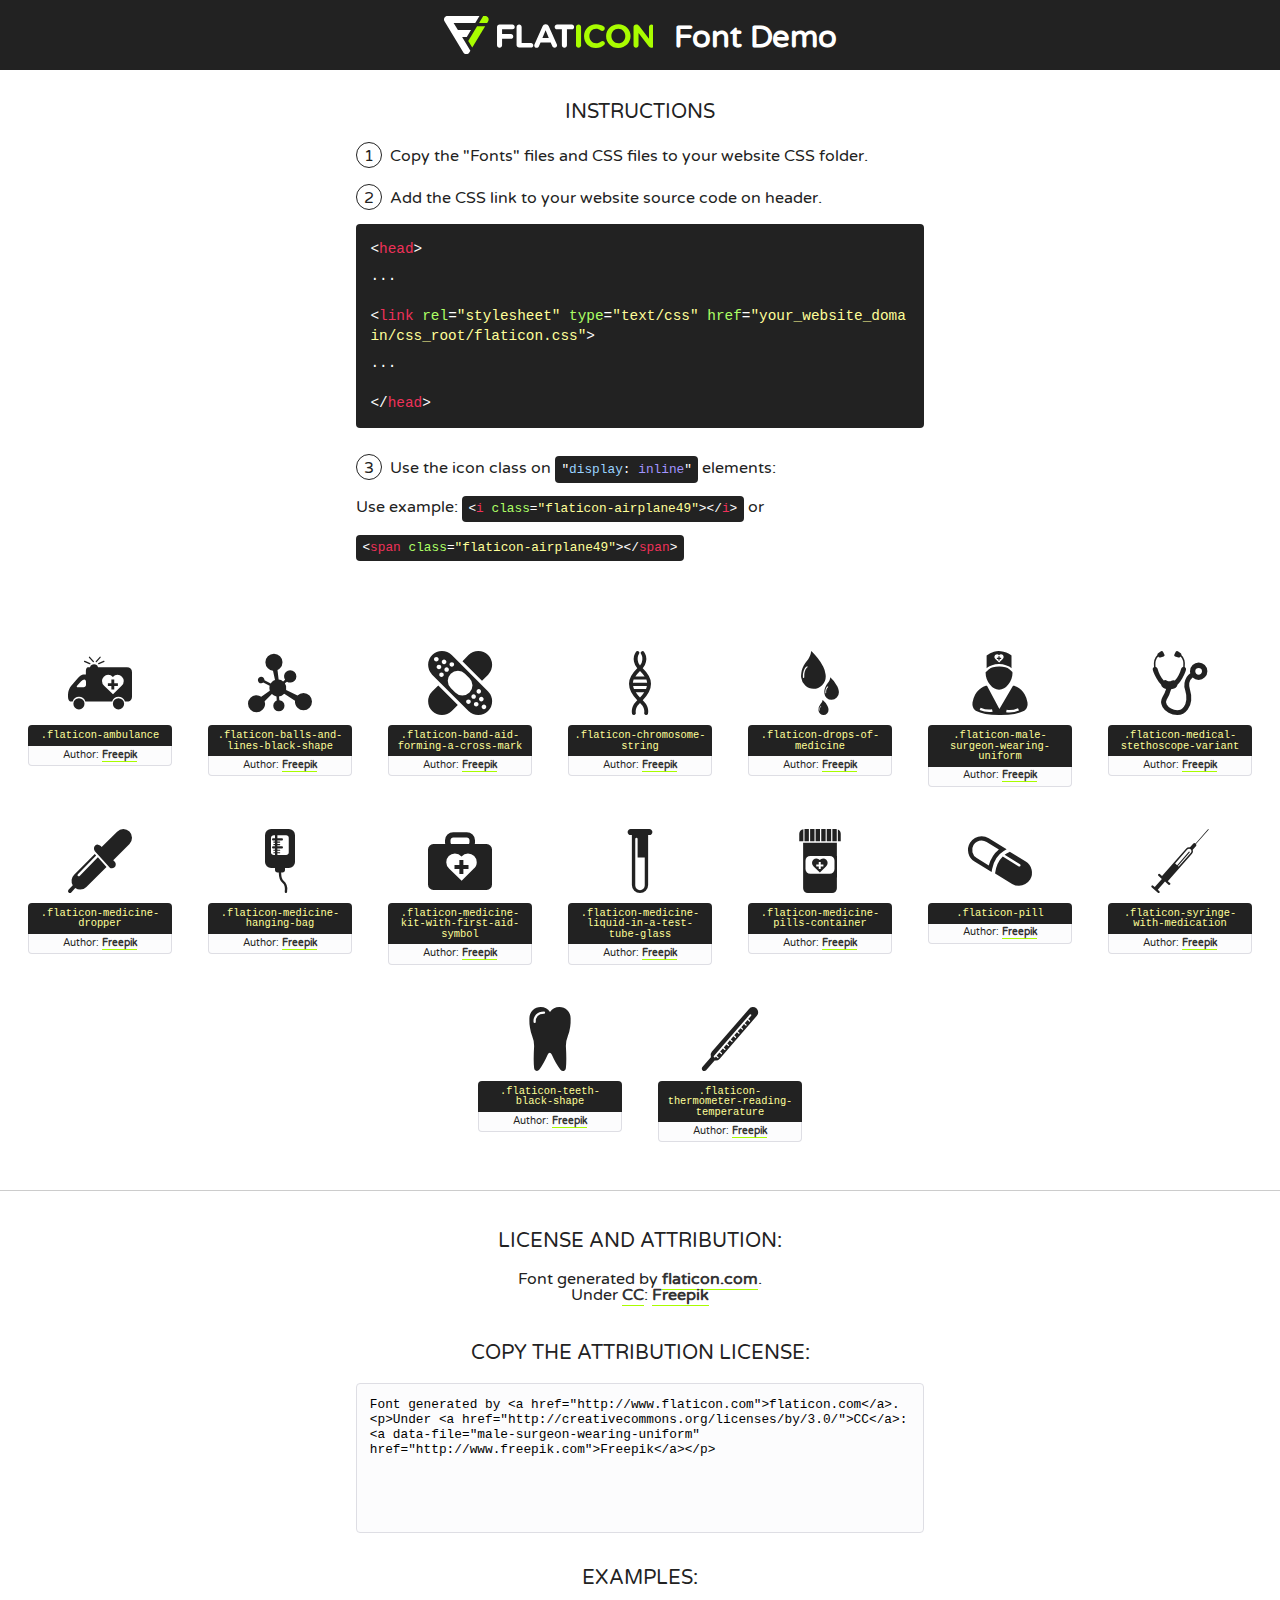
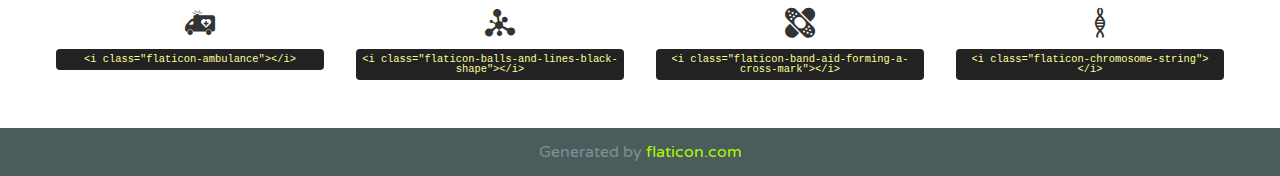
<file: 54 malti dwoup down/css/font/flaticon.html>
<!DOCTYPE html>
<!--
  Flaticon icon font: Flaticon
  Creation date: 22/06/2016 15:03
-->
<html>
<!DOCTYPE html>
<html>

<head>
    <title>Flaticon WebFont</title>
    <link href="http://fonts.googleapis.com/css?family=Varela+Round" rel="stylesheet" type="text/css" />
    <link rel="stylesheet" type="text/css" href="flaticon.css">
    <meta charset="UTF-8">
    <style>
    html, body, div, span, applet, object, iframe,
    h1, h2, h3, h4, h5, h6, p, blockquote, pre,
    a, abbr, acronym, address, big, cite, code,
    del, dfn, em, img, ins, kbd, q, s, samp,
    small, strike, strong, sub, sup, tt, var,
    b, u, i, center,
    dl, dt, dd, ol, ul, li,
    fieldset, form, label, legend,
    table, caption, tbody, tfoot, thead, tr, th, td,
    article, aside, canvas, details, embed, 
    figure, figcaption, footer, header, hgroup, 
    menu, nav, output, ruby, section, summary,
    time, mark, audio, video {
        margin: 0;
        padding: 0;
        border: 0;
        font-size: 100%;
        font: inherit;
        vertical-align: baseline;
    }
    /* HTML5 display-role reset for older browsers */
    article, aside, details, figcaption, figure, 
    footer, header, hgroup, menu, nav, section {
        display: block;
    }
    body {
        line-height: 1;
    }
    ol, ul {
        list-style: none;
    }
    blockquote, q {
        quotes: none;
    }
    blockquote:before, blockquote:after,
    q:before, q:after {
        content: '';
        content: none;
    }
    table {
        border-collapse: collapse;
        border-spacing: 0;
    }
    body {
        font-family: 'Varela Round', Helvetica, Arial, sans-serif;
        font-size: 16px;
        color: #222;
    }
    a {
        color: #333;
        border-bottom: 1px solid #a9fd00;
        font-weight: bold;
        text-decoration: none;
    }
    * {
        -moz-box-sizing: border-box;
        -webkit-box-sizing: border-box;
        box-sizing: border-box;
        margin: 0;
        padding: 0;
    }
    [class^="flaticon-"]:before, [class*=" flaticon-"]:before, [class^="flaticon-"]:after, [class*=" flaticon-"]:after {
        font-family: Flaticon;
        font-size: 30px;
        font-style: normal;
        margin-left: 20px;
        color: #333;
    }
    .wrapper {
        max-width: 600px;
        margin: auto;
        padding: 0 1em;
    }
    .title {
        font-size: 1.25em;
        text-align: center;
        margin-bottom: 1em;
        text-transform: uppercase;
    }
    header {
        text-align: center;
        background-color: #222;
        color: #fff;
        padding: 1em;
    }
    header .logo {
        width: 210px;
        height: 38px;
        display: inline-block;
        vertical-align: middle;
        margin-right: 1em;
        border: none;
    }
    header strong {
        font-size: 1.95em;
        font-weight: bold;
        vertical-align: middle;
        margin-top: 5px;
        display: inline-block;
    }
    .demo {
        margin: 2em auto;
        line-height: 1.25em;
    }
    .demo ul li {
        margin-bottom: 1em;
    }
    .demo ul li .num {
        color: #222;
        border-radius: 20px;
        display: inline-block;
        width: 26px;
        padding: 3px;
        height: 26px;
        text-align: center;
        margin-right: 0.5em;
        border: 1px solid #222;
    }
    .demo ul li code {
        background-color: #222;
        border-radius: 4px;
        padding: 0.25em 0.5em;
        display: inline-block;
        color: #fff;
        font-family: Consolas,Monaco,Lucida Console,Liberation Mono,DejaVu Sans Mono,Bitstream Vera Sans Mono,Courier New, monospace;
        font-weight: lighter;
        margin-top: 1em;
        font-size: 0.8em;
        word-break: break-all;
    }
    .demo ul li code.big {
        padding: 1em;
        font-size: 0.9em;
    }
    .demo ul li code .red {
        color: #EF3159;
    }
    .demo ul li code .green {
        color: #ACFF65;
    }
    .demo ul li code .yellow {
        color: #FFFF99;
    }
    .demo ul li code .blue {
        color: #99D3FF;
    }
    .demo ul li code .purple {
        color: #A295FF;
    }
    .demo ul li code .dots {
        margin-top: 0.5em;
        display: block;
    }
    #glyphs {
        border-bottom: 1px solid #ccc;
        padding: 2em 0;
        text-align: center;
    }
    .glyph {
        display: inline-block;
        width: 9em;
        margin: 1em;
        text-align: center;
        vertical-align: top;
        background: #FFF;
    }
    .glyph .glyph-icon {
        padding: 10px;
        display: block;
        font-family:"Flaticon";
        font-size: 64px;
        line-height: 1;
    }
    .glyph .glyph-icon:before {
        font-size: 64px;
        color: #222;
        margin-left: 0;
    }
    .class-name {
        font-size: 0.65em;
        background-color: #222;
        color: #fff;
        border-radius: 4px 4px 0 0;
        padding: 0.5em;
        color: #FFFF99;
        font-family: Consolas,Monaco,Lucida Console,Liberation Mono,DejaVu Sans Mono,Bitstream Vera Sans Mono,Courier New, monospace;
    }
    .author-name {
        font-size: 0.6em;
        background-color: #fcfcfd;
        border: 1px solid #DEDEE4;
        border-top: 0;
        border-radius: 0 0 4px 4px;
        padding: 0.5em;
    }
    .class-name:last-child {
        font-size: 10px;
        color:#888;
    }
    .class-name:last-child a {
        font-size: 10px;
        color:#555;
    }
    .class-name:last-child a:hover {
        color:#a9fd00;
    }
    .glyph > input {
        display: block;
        width: 100px;
        margin: 5px auto;
        text-align: center;
        font-size: 12px;
        cursor: text;
    }
    .glyph > input.icon-input {
        font-family:"Flaticon";
        font-size: 16px;
        margin-bottom: 10px;
    }
    .attribution .title {
        margin-top: 2em;
    }
    .attribution textarea {
        background-color: #fcfcfd;
        padding: 1em;
        border: none;
        box-shadow: none;
        border: 1px solid #DEDEE4;
        border-radius: 4px;
        resize: none;
        width: 100%;
        height: 150px;
        font-size: 0.8em;
        font-family: Consolas,Monaco,Lucida Console,Liberation Mono,DejaVu Sans Mono,Bitstream Vera Sans Mono,Courier New, monospace;
        -webkit-appearance: none;
    }
    .iconsuse {
        margin: 2em auto;
        text-align: center;
        max-width: 1200px;
    }
    .iconsuse:after {
        content: '';
        display: table;
        clear: both;
    }
    .iconsuse .image {
        float: left;
        width: 25%;
        padding: 0 1em;
    }
    .iconsuse .image p {
        margin-bottom: 1em;
    }
    .iconsuse .image span {
        display: block;
        font-size: 0.65em;
        background-color: #222;
        color: #fff;
        border-radius: 4px;
        padding: 0.5em;
        color: #FFFF99;
        margin-top: 1em;
        font-family: Consolas,Monaco,Lucida Console,Liberation Mono,DejaVu Sans Mono,Bitstream Vera Sans Mono,Courier New, monospace;
    }
    #footer {
        text-align: center;
        background-color: #4C5B5C;
        color: #7c9192;
        padding: 1em;
    }
    #footer a {
        border: none;
        color: #a9fd00;
        font-weight: normal;
    }
    @media (max-width: 960px) {
        .iconsuse .image {
            width: 50%;
        }
    }
    @media (max-width: 560px) {
        .iconsuse .image {
            width: 100%;
        }
    }
    </style>
</head>

<body class="characters-off">

    <header>
        <a href="http://www.flaticon.com" target="_blank" class="logo">
            <svg version="1.1" xmlns="http://www.w3.org/2000/svg" xmlns:xlink="http://www.w3.org/1999/xlink" xmlns:a="http://ns.adobe.com/AdobeSVGViewerExtensions/3.0/" viewBox="0 0 560.875 102.036" enable-background="new 0 0 560.875 102.036" xml:space="preserve">
                <defs>
                </defs>
                <g>
                    <g class="letters">
                        <path fill="#ffffff" d="M141.596,29.675c0-3.777,2.985-6.767,6.764-6.767h34.438c3.426,0,6.15,2.728,6.15,6.15
                        c0,3.43-2.724,6.149-6.15,6.149h-27.674v13.091h23.719c3.429,0,6.151,2.724,6.151,6.15c0,3.43-2.723,6.149-6.151,6.149h-23.719
                        v17.574c0,3.773-2.986,6.761-6.764,6.761c-3.779,0-6.764-2.989-6.764-6.761V29.675z"></path>
                        <path fill="#ffffff" d="M193.844,29.149c0-3.781,2.985-6.767,6.764-6.767c3.776,0,6.763,2.985,6.763,6.767v42.957h25.039
                        c3.426,0,6.149,2.726,6.149,6.153c0,3.425-2.723,6.15-6.149,6.15h-31.802c-3.779,0-6.764-2.986-6.764-6.768V29.149z"></path>
                        <path fill="#ffffff" d="M241.891,75.71l21.438-48.407c1.492-3.341,4.215-5.357,7.906-5.357h0.792
                        c3.686,0,6.323,2.017,7.815,5.357l21.439,48.407c0.436,0.967,0.701,1.845,0.701,2.723c0,3.602-2.809,6.501-6.414,6.501
                        c-3.161,0-5.269-1.845-6.499-4.655l-4.132-9.661h-27.059l-4.301,10.102c-1.144,2.631-3.426,4.214-6.237,4.214
                        c-3.517,0-6.24-2.81-6.24-6.325C241.1,77.64,241.451,76.677,241.891,75.71z M279.932,58.666l-8.521-20.297l-8.526,20.297H279.932
                        z"></path>
                        <path fill="#ffffff" d="M314.864,35.387H301.86c-3.429,0-6.239-2.813-6.239-6.238c0-3.429,2.811-6.24,6.239-6.24h39.533
                        c3.426,0,6.237,2.811,6.237,6.24c0,3.425-2.811,6.238-6.237,6.238h-13.001v42.785c0,3.773-2.99,6.761-6.764,6.761
                        c-3.779,0-6.764-2.989-6.764-6.761V35.387z"></path>
                        <path fill="#A9FD00" d="M352.615,29.149c0-3.781,2.985-6.767,6.767-6.767c3.774,0,6.761,2.985,6.761,6.767v49.024
                        c0,3.773-2.987,6.761-6.761,6.761c-3.781,0-6.767-2.989-6.767-6.761V29.149z"></path>
                        <path fill="#A9FD00" d="M374.132,53.836v-0.179c0-17.481,13.178-31.801,32.065-31.801c9.22,0,15.459,2.458,20.557,6.238
                        c1.402,1.054,2.637,2.985,2.637,5.357c0,3.692-2.985,6.59-6.681,6.59c-1.845,0-3.071-0.702-4.044-1.319
                        c-3.776-2.813-7.729-4.393-12.562-4.393c-10.364,0-17.831,8.611-17.831,19.154v0.173c0,10.542,7.291,19.329,17.831,19.329
                        c5.715,0,9.492-1.756,13.359-4.834c1.049-0.874,2.458-1.491,4.039-1.491c3.429,0,6.325,2.813,6.325,6.236
                        c0,2.106-1.056,3.78-2.282,4.834c-5.539,4.834-12.036,7.733-21.878,7.733C387.572,85.464,374.132,71.493,374.132,53.836z"></path>
                        <path fill="#A9FD00" d="M433.009,53.836v-0.179c0-17.481,13.79-31.801,32.766-31.801c18.981,0,32.592,14.143,32.592,31.628v0.173
                        c0,17.483-13.785,31.807-32.769,31.807C446.625,85.464,433.009,71.32,433.009,53.836z M484.224,53.836v-0.179
                        c0-10.539-7.725-19.326-18.626-19.326c-10.893,0-18.449,8.611-18.449,19.154v0.173c0,10.542,7.73,19.329,18.626,19.329
                        C476.676,72.986,484.224,64.378,484.224,53.836z"></path>
                        <path fill="#A9FD00" d="M506.233,29.321c0-3.774,2.99-6.763,6.767-6.763h1.401c3.252,0,5.183,1.583,7.029,3.953l26.093,34.265
                        V29.059c0-3.692,2.99-6.677,6.681-6.677c3.683,0,6.671,2.985,6.671,6.677v48.934c0,3.78-2.987,6.765-6.764,6.765h-0.436
                        c-3.257,0-5.188-1.581-7.034-3.953l-27.056-35.492v32.944c0,3.687-2.985,6.676-6.678,6.676c-3.683,0-6.673-2.989-6.673-6.676
                        V29.321z"></path>
                    </g>
                    <g class="insignia">
                        <path fill="#ffffff" d="M48.372,56.137h12.517l11.156-18.537H37.186L25.688,18.539h57.825L94.668,0H9.271
                        C5.925,0,2.842,1.801,1.198,4.716c-1.644,2.907-1.593,6.482,0.134,9.343l50.38,83.501c1.678,2.781,4.689,4.476,7.938,4.476
                        c3.246,0,6.257-1.695,7.935-4.476l2.898-4.804L48.372,56.137z"></path>
                        <g class="i">
                            <path fill="#A9FD00" d="M93.575,18.539h0.031v0.004l21.652,0.004l2.705-4.488c1.727-2.861,1.778-6.436,0.133-9.343
                            C116.454,1.801,113.371,0,110.026,0h-5.294L93.575,18.539z"></path>
                            <polygon fill="#A9FD00" points="88.291,27.356 64.725,66.486 75.519,84.404 109.942,27.356"></polygon>
                        </g>
                    </g>
                </g>
            </svg>
        </a>
        <strong>Font Demo</strong>
    </header>


    <section class="demo wrapper">

        <p class="title">Instructions</p>

        <ul>
            <li>
                <span class="num">1</span>Copy the "Fonts" files and CSS files to your website CSS folder.
            </li>
            <li>
                <span class="num">2</span>Add the CSS link to your website source code on header.
                <code class="big">
                    &lt;<span class="red">head</span>&gt;
                    <br/><span class="dots">...</span>
                    <br/>&lt;<span class="red">link</span> <span class="green">rel</span>=<span class="yellow">"stylesheet"</span> <span class="green">type</span>=<span class="yellow">"text/css"</span> <span class="green">href</span>=<span class="yellow">"your_website_domain/css_root/flaticon.css"</span>&gt;
                    <br/><span class="dots">...</span>
                    <br/>&lt;/<span class="red">head</span>&gt;
                </code>
            </li>

            <li>
                <p>
                    <span class="num">3</span>Use the icon class on <code>"<span class="blue">display</span>:<span class="purple"> inline</span>"</code> elements:
                    <br />
                    Use example: <code>&lt;<span class="red">i</span> <span class="green">class</span>=<span class="yellow">&quot;flaticon-airplane49&quot;</span>&gt;&lt;/<span class="red">i</span>&gt;</code> or <code>&lt;<span class="red">span</span> <span class="green">class</span>=<span class="yellow">&quot;flaticon-airplane49&quot;</span>&gt;&lt;/<span class="red">span</span>&gt;</code>
            </li>
        </ul>

    </section>




   <section id="glyphs">          
    
      
        <div class="glyph"><div class="glyph-icon flaticon-ambulance"></div>
            <div class="class-name">.flaticon-ambulance</div>
            <div class="author-name">Author: <a data-file="ambulance" href="http://www.freepik.com">Freepik</a> </div> 
        </div>        
        
        <div class="glyph"><div class="glyph-icon flaticon-balls-and-lines-black-shape"></div>
            <div class="class-name">.flaticon-balls-and-lines-black-shape</div>
            <div class="author-name">Author: <a data-file="balls-and-lines-black-shape" href="http://www.freepik.com">Freepik</a> </div> 
        </div>        
        
        <div class="glyph"><div class="glyph-icon flaticon-band-aid-forming-a-cross-mark"></div>
            <div class="class-name">.flaticon-band-aid-forming-a-cross-mark</div>
            <div class="author-name">Author: <a data-file="band-aid-forming-a-cross-mark" href="http://www.freepik.com">Freepik</a> </div> 
        </div>        
        
        <div class="glyph"><div class="glyph-icon flaticon-chromosome-string"></div>
            <div class="class-name">.flaticon-chromosome-string</div>
            <div class="author-name">Author: <a data-file="chromosome-string" href="http://www.freepik.com">Freepik</a> </div> 
        </div>        
        
        <div class="glyph"><div class="glyph-icon flaticon-drops-of-medicine"></div>
            <div class="class-name">.flaticon-drops-of-medicine</div>
            <div class="author-name">Author: <a data-file="drops-of-medicine" href="http://www.freepik.com">Freepik</a> </div> 
        </div>        
        
        <div class="glyph"><div class="glyph-icon flaticon-male-surgeon-wearing-uniform"></div>
            <div class="class-name">.flaticon-male-surgeon-wearing-uniform</div>
            <div class="author-name">Author: <a data-file="male-surgeon-wearing-uniform" href="http://www.freepik.com">Freepik</a> </div> 
        </div>        
        
        <div class="glyph"><div class="glyph-icon flaticon-medical-stethoscope-variant"></div>
            <div class="class-name">.flaticon-medical-stethoscope-variant</div>
            <div class="author-name">Author: <a data-file="medical-stethoscope-variant" href="http://www.freepik.com">Freepik</a> </div> 
        </div>        
        
        <div class="glyph"><div class="glyph-icon flaticon-medicine-dropper"></div>
            <div class="class-name">.flaticon-medicine-dropper</div>
            <div class="author-name">Author: <a data-file="medicine-dropper" href="http://www.freepik.com">Freepik</a> </div> 
        </div>        
        
        <div class="glyph"><div class="glyph-icon flaticon-medicine-hanging-bag"></div>
            <div class="class-name">.flaticon-medicine-hanging-bag</div>
            <div class="author-name">Author: <a data-file="medicine-hanging-bag" href="http://www.freepik.com">Freepik</a> </div> 
        </div>        
        
        <div class="glyph"><div class="glyph-icon flaticon-medicine-kit-with-first-aid-symbol"></div>
            <div class="class-name">.flaticon-medicine-kit-with-first-aid-symbol</div>
            <div class="author-name">Author: <a data-file="medicine-kit-with-first-aid-symbol" href="http://www.freepik.com">Freepik</a> </div> 
        </div>        
        
        <div class="glyph"><div class="glyph-icon flaticon-medicine-liquid-in-a-test-tube-glass"></div>
            <div class="class-name">.flaticon-medicine-liquid-in-a-test-tube-glass</div>
            <div class="author-name">Author: <a data-file="medicine-liquid-in-a-test-tube-glass" href="http://www.freepik.com">Freepik</a> </div> 
        </div>        
        
        <div class="glyph"><div class="glyph-icon flaticon-medicine-pills-container"></div>
            <div class="class-name">.flaticon-medicine-pills-container</div>
            <div class="author-name">Author: <a data-file="medicine-pills-container" href="http://www.freepik.com">Freepik</a> </div> 
        </div>        
        
        <div class="glyph"><div class="glyph-icon flaticon-pill"></div>
            <div class="class-name">.flaticon-pill</div>
            <div class="author-name">Author: <a data-file="pill" href="http://www.freepik.com">Freepik</a> </div> 
        </div>        
        
        <div class="glyph"><div class="glyph-icon flaticon-syringe-with-medication"></div>
            <div class="class-name">.flaticon-syringe-with-medication</div>
            <div class="author-name">Author: <a data-file="syringe-with-medication" href="http://www.freepik.com">Freepik</a> </div> 
        </div>        
        
        <div class="glyph"><div class="glyph-icon flaticon-teeth-black-shape"></div>
            <div class="class-name">.flaticon-teeth-black-shape</div>
            <div class="author-name">Author: <a data-file="teeth-black-shape" href="http://www.freepik.com">Freepik</a> </div> 
        </div>        
        
        <div class="glyph"><div class="glyph-icon flaticon-thermometer-reading-temperature"></div>
            <div class="class-name">.flaticon-thermometer-reading-temperature</div>
            <div class="author-name">Author: <a data-file="thermometer-reading-temperature" href="http://www.freepik.com">Freepik</a> </div> 
        </div>        
        

    </section>



    <section class="attribution wrapper"   style="text-align:center;">

      <div class="title">License and attribution:</div><div class="attrDiv">Font generated by <a href="http://www.flaticon.com">flaticon.com</a>. <div><p>Under <a href="http://creativecommons.org/licenses/by/3.0/">CC</a>: <a data-file="male-surgeon-wearing-uniform" href="http://www.freepik.com">Freepik</a></p>  </div>
      </div>
      <div class="title">Copy the Attribution License:</div>

    <textarea onclick="this.focus();this.select();">Font generated by &lt;a href=&quot;http://www.flaticon.com&quot;&gt;flaticon.com&lt;/a&gt;. <p>Under <a href="http://creativecommons.org/licenses/by/3.0/">CC</a>: <a data-file="male-surgeon-wearing-uniform" href="http://www.freepik.com">Freepik</a></p>  
     </textarea>

    </section>

    <section class="iconsuse">

          <div class="title">Examples:</div>            
             
            <div class="image">
                <p>
                    <i class="glyph-icon flaticon-ambulance"></i> 
                    <span>&lt;i class=&quot;flaticon-ambulance&quot;&gt;&lt;/i&gt;</span>
                </p>
            </div>
            
            <div class="image">
                <p>
                    <i class="glyph-icon flaticon-balls-and-lines-black-shape"></i> 
                    <span>&lt;i class=&quot;flaticon-balls-and-lines-black-shape&quot;&gt;&lt;/i&gt;</span>
                </p>
            </div>
            
            <div class="image">
                <p>
                    <i class="glyph-icon flaticon-band-aid-forming-a-cross-mark"></i> 
                    <span>&lt;i class=&quot;flaticon-band-aid-forming-a-cross-mark&quot;&gt;&lt;/i&gt;</span>
                </p>
            </div>
            
            <div class="image">
                <p>
                    <i class="glyph-icon flaticon-chromosome-string"></i> 
                    <span>&lt;i class=&quot;flaticon-chromosome-string&quot;&gt;&lt;/i&gt;</span>
                </p>
            </div>
                       
        </div>
                            
    </section>

<div id="footer">
    <div>Generated by <a href="http://www.flaticon.com">flaticon.com</a>
    </div>
</div>



</body>
</html>
</file>
<file: 54 malti dwoup down/css/font/flaticon.css>
/*
  	Flaticon icon font: Flaticon
  	Creation date: 22/06/2016 15:03
  	*/

@font-face {
  font-family: "Flaticon";
  src: url("./Flaticon.eot");
  src: url("./Flaticon.eot?#iefix") format("embedded-opentype"),
       url("./Flaticon.woff") format("woff"),
       url("./Flaticon.ttf") format("truetype"),
       url("./Flaticon.svg#Flaticon") format("svg");
  font-weight: normal;
  font-style: normal;
}

@media screen and (-webkit-min-device-pixel-ratio:0) {
  @font-face {
    font-family: "Flaticon";
    src: url("./Flaticon.svg#Flaticon") format("svg");
  }
}

[class^="flaticon-"]:before, [class*=" flaticon-"]:before,
[class^="flaticon-"]:after, [class*=" flaticon-"]:after {   
  font-family: Flaticon;
        font-size: 20px;
font-style: normal;
margin-left: 20px;
}

.flaticon-ambulance:before { content: "\f100"; }
.flaticon-balls-and-lines-black-shape:before { content: "\f101"; }
.flaticon-band-aid-forming-a-cross-mark:before { content: "\f102"; }
.flaticon-chromosome-string:before { content: "\f103"; }
.flaticon-drops-of-medicine:before { content: "\f104"; }
.flaticon-male-surgeon-wearing-uniform:before { content: "\f105"; }
.flaticon-medical-stethoscope-variant:before { content: "\f106"; }
.flaticon-medicine-dropper:before { content: "\f107"; }
.flaticon-medicine-hanging-bag:before { content: "\f108"; }
.flaticon-medicine-kit-with-first-aid-symbol:before { content: "\f109"; }
.flaticon-medicine-liquid-in-a-test-tube-glass:before { content: "\f10a"; }
.flaticon-medicine-pills-container:before { content: "\f10b"; }
.flaticon-pill:before { content: "\f10c"; }
.flaticon-syringe-with-medication:before { content: "\f10d"; }
.flaticon-teeth-black-shape:before { content: "\f10e"; }
.flaticon-thermometer-reading-temperature:before { content: "\f10f"; }
</file>
